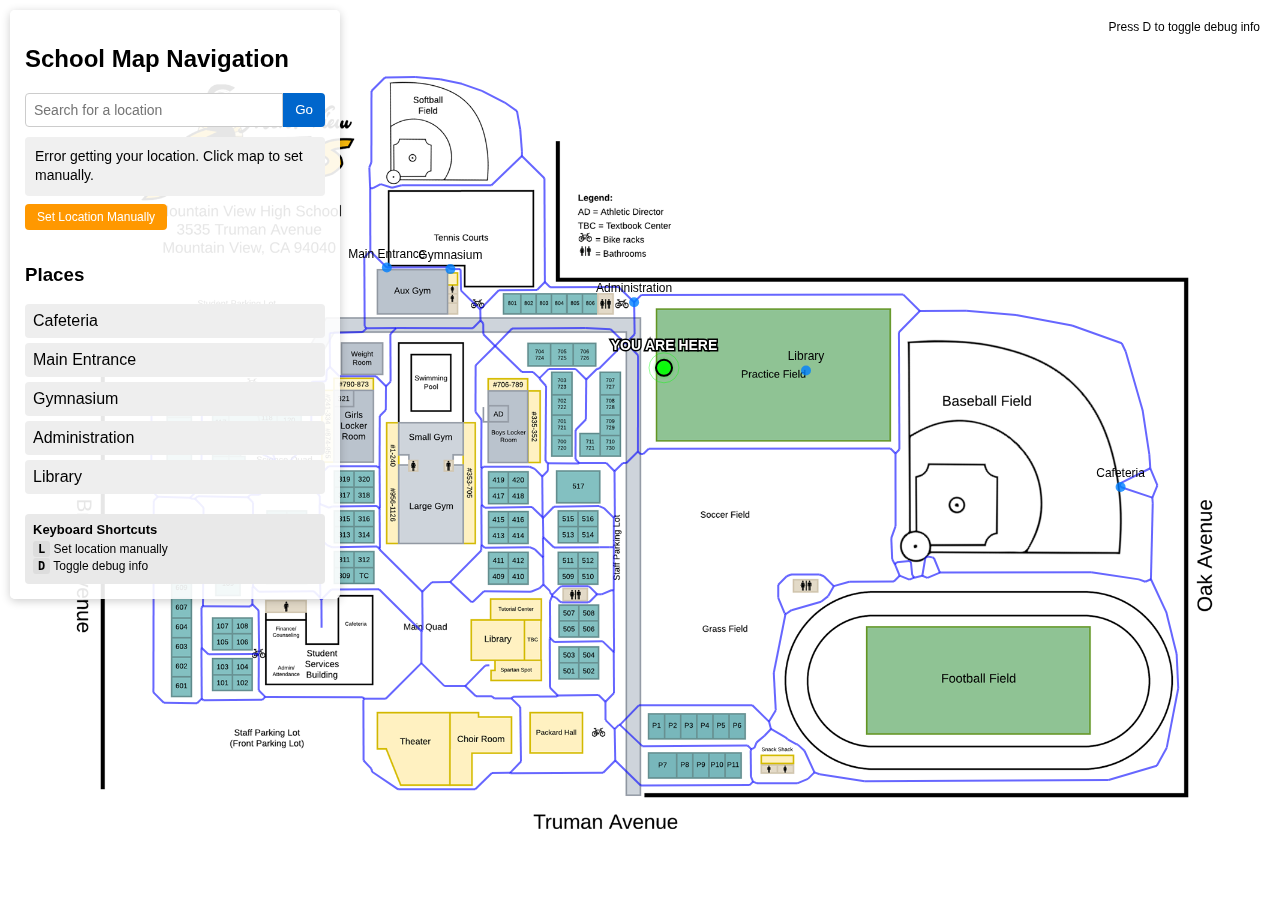
<file: www/school-map.html>
<!DOCTYPE html>
<html lang="en">
<head>
  <meta charset="UTF-8">
  <meta name="viewport" content="width=device-width, initial-scale=1.0">
  <title>School Map Navigation</title>
  <style>
    body {
      margin: 0;
      padding: 0;
      font-family: Arial, sans-serif;
      overflow: hidden;
    }

    #map-container {
      position: relative;
      width: 100vw;
      height: 100vh;
      overflow: hidden;
    }

    #canvas {
      position: absolute;
      top: 0;
      left: 0;
    }

    #controls {
      position: absolute;
      top: 10px;
      left: 10px;
      width: 300px;
      background: rgba(255, 255, 255, 0.9);
      padding: 15px;
      border-radius: 5px;
      box-shadow: 0 2px 10px rgba(0, 0, 0, 0.2);
      z-index: 1000;
    }

    #search-container {
      display: flex;
      margin-bottom: 10px;
    }

    #search-input {
      flex: 1;
      padding: 8px;
      border: 1px solid #ccc;
      border-radius: 4px 0 0 4px;
      font-size: 14px;
    }

    #search-button {
      padding: 8px 12px;
      background: #0066cc;
      color: white;
      border: none;
      border-radius: 0 4px 4px 0;
      cursor: pointer;
    }

    #location-info {
      margin-top: 10px;
      padding: 10px;
      background: #f0f0f0;
      border-radius: 4px;
      font-size: 14px;
      line-height: 1.4;
    }

    #coordinates-display {
      margin-top: 5px;
      font-family: monospace;
      font-size: 13px;
      color: #0066cc;
      font-weight: bold;
    }
    
    #copy-coords-btn {
      margin-top: 8px;
      padding: 6px 12px;
      background: #4CAF50;
      color: white;
      border: none;
      border-radius: 4px;
      cursor: pointer;
      font-size: 12px;
      display: flex;
      align-items: center;
      justify-content: center;
      gap: 5px;
    }
    
    #copy-coords-btn:hover {
      background: #45a049;
    }
    
    #copy-status {
      display: none;
      margin-top: 5px;
      color: #45a049;
      font-size: 12px;
      text-align: center;
    }

    #location-select-mode {
      display: none;
      margin-top: 10px;
      padding: 8px;
      background: rgba(255, 200, 0, 0.8);
      color: black;
      font-weight: bold;
      text-align: center;
      border-radius: 4px;
    }
    
    #manual-location-btn {
      margin-top: 8px;
      padding: 6px 12px;
      background: #ff9800;
      color: white;
      border: none;
      border-radius: 4px;
      cursor: pointer;
      font-size: 12px;
      display: flex;
      align-items: center;
      justify-content: center;
    }
    
    #manual-location-btn:hover {
      background: #e68a00;
    }
    
    #keybinds {
      margin-top: 15px;
      padding: 8px;
      background: #e9e9e9;
      border-radius: 4px;
      font-size: 12px;
    }
    
    #keybinds h4 {
      margin: 0 0 5px 0;
      font-size: 13px;
    }
    
    .keybind {
      display: flex;
      justify-content: space-between;
      margin-bottom: 3px;
    }
    
    .key {
      background: #ddd;
      padding: 1px 5px;
      border-radius: 3px;
      font-family: monospace;
      font-weight: bold;
    }

    #places-list {
      margin-top: 15px;
      max-height: 300px;
      overflow-y: auto;
    }

    .place-item {
      padding: 8px;
      margin-bottom: 5px;
      background: #eee;
      border-radius: 4px;
      cursor: pointer;
    }

    .place-item:hover {
      background: #ddd;
    }

    .place-item.selected {
      background: #d0e0f0;
      font-weight: bold;
    }

    #debug-overlay {
      position: absolute;
      top: 10px;
      right: 10px;
      background: rgba(255, 255, 255, 0.8);
      padding: 10px;
      border-radius: 5px;
      font-size: 12px;
      z-index: 1000;
    }

    #loading {
      position: absolute;
      top: 50%;
      left: 50%;
      transform: translate(-50%, -50%);
      background: rgba(0, 0, 0, 0.7);
      color: white;
      padding: 20px;
      border-radius: 5px;
      font-size: 18px;
      z-index: 2000;
    }
  </style>
</head>
<body>
  <div id="loading">Loading map data...</div>
  
  <div id="map-container">
    <canvas id="canvas"></canvas>
    
    <div id="controls">
      <h2>School Map Navigation</h2>
      <div id="search-container">
        <input type="text" id="search-input" placeholder="Search for a location">
        <button id="search-button">Go</button>
      </div>
      <div id="location-info">Your location: Waiting for GPS...</div>
      <div id="coordinates-display"></div>
      <button id="copy-coords-btn" style="display: none;">Copy Coordinates</button>
      <button id="manual-location-btn">Set Location Manually</button>
      <div id="copy-status">Coordinates copied!</div>
      <div id="location-select-mode">
        LOCATION SELECT MODE - Click anywhere on the map
      </div>
      <div id="places-list"></div>
      
      <div id="keybinds">
        <h4>Keyboard Shortcuts</h4>
        <div class="keybind">
          <span><span class="key">L</span> Set location manually</span>
        </div>
        <div class="keybind">
          <span><span class="key">D</span> Toggle debug info</span>
        </div>
      </div>
    </div>
    
    <div id="debug-overlay">
      <div>Press D to toggle debug info</div>
      <div id="debug-info" style="display: none;"></div>
    </div>
  </div>

  <script>
    // Main variables
    const canvas = document.getElementById('canvas');
    const ctx = canvas.getContext('2d');
    const searchInput = document.getElementById('search-input');
    const searchButton = document.getElementById('search-button');
    const locationInfo = document.getElementById('location-info');
    const coordinatesDisplay = document.getElementById('coordinates-display');
    const copyButton = document.getElementById('copy-coords-btn');
    const copyStatus = document.getElementById('copy-status');
    const manualLocationButton = document.getElementById('manual-location-btn');
    const placesList = document.getElementById('places-list');
    const locationSelectMode = document.getElementById('location-select-mode');
    const debugInfo = document.getElementById('debug-info');
    const loadingIndicator = document.getElementById('loading');
    
    // State variables
    let mapImage = new Image();
    let graphData = [];
    let places = [];
    let userLocation = null;
    let selectedPlace = null;
    let isLocationSelectMode = false;
    let debugMode = false;
    let pathToDestination = null;
    
    // Scale and offset values from interpolation.py
    const x_scale = 293672.2068325253;
    const y_scale = 397822.00000022055;
    const x_offset = 35848504.38460734;
    const y_offset = -14863206.834465902;
    
    // Track mouse position for crosshair
    let lastMouseX = null;
    let lastMouseY = null;
    
    // Initialize the application
    async function init() {
      try {
        // Load the map image
        await loadImage('SchoolMap.png');
        
        // Resize canvas to fit the window
        resizeCanvas();
        
        // Load graph data from CSV
        await loadGraphData('data.csv');
        
        // Try fetching data.csv directly
        if (graphData.length === 0) {
          console.log("First attempt to load CSV failed, trying alternative method...");
          await loadGraphDataDirectly();
        }
        
        // Initialize places data
        initializePlaces();
        
        // Draw the map
        drawMap();
        
        // Get user location
        getUserLocation();
        
        // Hide loading indicator
        loadingIndicator.style.display = 'none';
      } catch (error) {
        console.error('Error initializing application:', error);
        loadingIndicator.textContent = 'Error loading map data. Please refresh the page.';
      }
    }
    
    // Load the map image
    function loadImage(src) {
      return new Promise((resolve, reject) => {
        mapImage.onload = () => resolve();
        mapImage.onerror = () => reject(new Error('Failed to load image'));
        mapImage.src = src;
      });
    }
    
    // Resize canvas to fit the window
    function resizeCanvas() {
      canvas.width = window.innerWidth;
      canvas.height = window.innerHeight;
    }
    
    // Load graph data from CSV
    async function loadGraphData(csvFile) {
      try {
        const response = await fetch(csvFile);
        if (!response.ok) {
          throw new Error(`Failed to load ${csvFile}: ${response.status} ${response.statusText}`);
        }
        const csvText = await response.text();
        
        // Parse CSV
        const lines = csvText.split('\n');
        const headers = lines[0].split(',').map(h => h.trim());
        
        console.log(`CSV file loaded: ${lines.length} lines including header`);
        
        // Skip header row and parse data
        for (let i = 1; i < lines.length; i++) {
          const line = lines[i].trim();
          if (line) {
            // Handle CSV formatting issues - remove spaces after commas
            const values = line.split(',').map(v => parseFloat(v.trim()));
            if (!isNaN(values[0])) {
              // Invert the y-coordinates (y1 and y2)
              graphData.push({
                x1: values[0],
                y1: -values[1], // Invert y1
                x2: values[2],
                y2: -values[3], // Invert y2
                weight: values.length > 4 ? values[4] : 1
              });
            }
          }
        }
        
        console.log(`Loaded ${graphData.length} graph edges from CSV with inverted y-coordinates`);
        
        // Add debug info about the first few edges
        if (graphData.length > 0) {
          console.log("Sample edges with inverted y-coordinates:");
          for (let i = 0; i < Math.min(5, graphData.length); i++) {
            console.log(`Edge ${i}:`, graphData[i]);
          }
        } else {
          console.warn("No valid graph edges found in CSV file");
        }
      } catch (error) {
        console.error('Error loading CSV data:', error);
        loadingIndicator.textContent = `Error: ${error.message}`;
        throw error;
      }
    }
    
    // Alternative method to load graph data directly
    async function loadGraphDataDirectly() {
      // Hard-coded sample data as a fallback
      // This ensures the application works even if CSV loading fails
      graphData = [
        { x1: 100, y1: -200, x2: 300, y2: -400, weight: 1 },
        { x1: 300, y1: -400, x2: 500, y2: -300, weight: 1 },
        { x1: 500, y1: -300, x2: 700, y2: -500, weight: 1 },
        { x1: 700, y1: -500, x2: 900, y2: -400, weight: 1 },
        { x1: 900, y1: -400, x2: 1100, y2: -600, weight: 1 },
        { x1: 100, y1: -600, x2: 300, y2: -500, weight: 1 },
        { x1: 300, y1: -500, x2: 500, y2: -700, weight: 1 },
        { x1: 500, y1: -700, x2: 700, y2: -600, weight: 1 },
        { x1: 700, y1: -600, x2: 900, y2: -700, weight: 1 }
      ];
      
      console.log(`Loaded ${graphData.length} fallback graph edges with inverted y-coordinates`);
      
      return true;
    }
    
    // Initialize places data
    function initializePlaces() {
      // Extract unique points from graph data to use as places
      const uniquePoints = new Map();
      
      graphData.forEach(edge => {
        // Create a unique ID for each point
        const id1 = `${edge.x1},${edge.y1}`;
        const id2 = `${edge.x2},${edge.y2}`;
        
        if (!uniquePoints.has(id1)) {
          uniquePoints.set(id1, {
            id: id1,
            name: `Location ${uniquePoints.size + 1}`,
            x: edge.x1,
            y: edge.y1,
            imageX: edge.x1,
            imageY: edge.y1
          });
        }
        
        if (!uniquePoints.has(id2)) {
          uniquePoints.set(id2, {
            id: id2,
            name: `Location ${uniquePoints.size + 1}`,
            x: edge.x2,
            y: edge.y2,
            imageX: edge.x2, 
            imageY: edge.y2
          });
        }
      });
      
      // Convert map to array
      places = Array.from(uniquePoints.values());
      
      // Add some named locations (with inverted y-coordinates)
      const namedLocations = [
        { id: 'entrance', name: 'Main Entrance', x: 538.086, y: 332.921 },
        { id: 'cafeteria', name: 'Cafeteria', x: 1761, y: 698.598 },
        { id: 'library', name: 'Library', x: 1236.65, y: 504.378 },
        { id: 'gym', name: 'Gymnasium', x: 643.965, y: 335.5 },
        { id: 'admin', name: 'Administration', x: 950, y: 400 }
      ];
      
      // Find and update existing places or add new ones
      namedLocations.forEach(loc => {
        // Find the closest point in our existing places
        let closestPlace = null;
        let minDistance = Infinity;
        
        places.forEach(place => {
          const distance = Math.sqrt(
            Math.pow(place.x - loc.x, 2) + 
            Math.pow(place.y - loc.y, 2)
          );
          
          if (distance < minDistance) {
            minDistance = distance;
            closestPlace = place;
          }
        });
        
        // If we found a close match, update its name
        if (closestPlace && minDistance < 50) {
          closestPlace.name = loc.name;
          closestPlace.id = loc.id;
        } else {
          // Otherwise add as a new place
          places.push({
            id: loc.id,
            name: loc.name,
            x: loc.x,
            y: loc.y,
            imageX: loc.x,
            imageY: loc.y
          });
        }
      });
      
      // Calculate GPS coordinates for each place
      places.forEach(place => {
        const gps = imageToGpsCoordinates(place.imageX, place.imageY);
        place.longitude = gps.longitude;
        place.latitude = gps.latitude;
      });
      
      // Populate places list in UI
      updatePlacesList();
    }
    
    // Update the places list in the UI
    function updatePlacesList() {
      placesList.innerHTML = '<h3>Places</h3>';
      
      places.forEach(place => {
        if (place.name.startsWith('Location')) {
          return; // Skip unnamed locations
        }
        
        const item = document.createElement('div');
        item.className = 'place-item';
        if (selectedPlace && selectedPlace.id === place.id) {
          item.classList.add('selected');
        }
        
        item.textContent = place.name;
        item.dataset.id = place.id;
        
        item.addEventListener('click', () => {
          selectPlace(place);
        });
        
        placesList.appendChild(item);
      });
    }
    
    // Select a place
    function selectPlace(place) {
      selectedPlace = place;
      updatePlacesList();
      
      // If we have user location, find path
      if (userLocation) {
        findPath(userLocation, place);
      }
      
      // Update UI
      locationInfo.textContent = `Selected: ${place.name}`;
      
      // Redraw the map
      drawMap();
    }
    
    // Find path between two points
    function findPath(start, end) {
      // For this demo, just create a direct path
      // In a real app, you'd implement Dijkstra's algorithm here
      pathToDestination = {
        start: start,
        end: end,
        path: [
          { x: start.imageX, y: start.imageY },
          { x: end.imageX, y: end.imageY }
        ]
      };
      
      // Redraw the map
      drawMap();
    }
    
    // Draw the map and all elements
    function drawMap() {
      // Clear canvas
      ctx.clearRect(0, 0, canvas.width, canvas.height);
      
      // Calculate scale to fit map to window
      const scale = Math.min(
        canvas.width / mapImage.width,
        canvas.height / mapImage.height
      ) * 0.9;
      
      // Calculate centered position
      const offsetX = (canvas.width - mapImage.width * scale) / 2;
      const offsetY = (canvas.height - mapImage.height * scale) / 2;
      
      // Save context
      ctx.save();
      
      // Draw map image
      ctx.translate(offsetX, offsetY);
      ctx.scale(scale, scale);
      ctx.drawImage(mapImage, 0, 0);
      
      // Draw graph edges
      ctx.strokeStyle = 'rgba(0, 0, 255, 0.6)';
      ctx.lineWidth = 2 / scale;
      
      // Debug count of edges actually drawn
      let drawnEdges = 0;
      
      graphData.forEach(edge => {
        // Skip edges with NaN coordinates
        if (isNaN(edge.x1) || isNaN(edge.y1) || isNaN(edge.x2) || isNaN(edge.y2)) {
          return;
        }
        
        ctx.beginPath();
        ctx.moveTo(edge.x1, edge.y1);
        ctx.lineTo(edge.x2, edge.y2);
        ctx.stroke();
        drawnEdges++;
      });
      
      console.log(`Drew ${drawnEdges} edges out of ${graphData.length} total`);
      
      // Draw path to destination if available
      if (pathToDestination) {
        ctx.strokeStyle = 'rgba(255, 0, 0, 0.8)';
        ctx.lineWidth = 3 / scale;
        
        ctx.beginPath();
        ctx.moveTo(pathToDestination.path[0].x, pathToDestination.path[0].y);
        
        for (let i = 1; i < pathToDestination.path.length; i++) {
          ctx.lineTo(pathToDestination.path[i].x, pathToDestination.path[i].y);
        }
        
        ctx.stroke();
      }
      
      // Draw places
      places.forEach(place => {
        // Skip unnamed locations for cleaner visual
        if (place.name.startsWith('Location')) {
          return;
        }
        
        // Draw point
        ctx.beginPath();
        ctx.arc(place.imageX, place.imageY, 5 / scale, 0, Math.PI * 2);
        
        if (selectedPlace && selectedPlace.id === place.id) {
          ctx.fillStyle = 'rgba(255, 0, 0, 0.8)';
        } else {
          ctx.fillStyle = 'rgba(0, 128, 255, 0.8)';
        }
        
        ctx.fill();
        
        // Draw label
        ctx.font = `${12 / scale}px Arial`;
        ctx.fillStyle = 'black';
        ctx.textAlign = 'center';
        ctx.fillText(place.name, place.imageX, place.imageY - 10 / scale);
      });
      
      // Draw user location if available
      if (userLocation) {
        // Draw outer glow
        const glowRadius = 12 / scale;
        const gradient = ctx.createRadialGradient(
          userLocation.imageX, userLocation.imageY, 0,
          userLocation.imageX, userLocation.imageY, glowRadius
        );
        gradient.addColorStop(0, 'rgba(0, 255, 0, 0.8)');
        gradient.addColorStop(1, 'rgba(0, 255, 0, 0)');
        
        ctx.beginPath();
        ctx.arc(userLocation.imageX, userLocation.imageY, glowRadius, 0, Math.PI * 2);
        ctx.fillStyle = gradient;
        ctx.fill();
        
        // Draw position marker
        ctx.beginPath();
        ctx.arc(userLocation.imageX, userLocation.imageY, 8 / scale, 0, Math.PI * 2);
        ctx.fillStyle = 'rgba(0, 255, 0, 0.8)';
        ctx.fill();
        ctx.strokeStyle = 'black';
        ctx.lineWidth = 2 / scale;
        ctx.stroke();
        
        // Draw accuracy circle
        ctx.beginPath();
        ctx.arc(userLocation.imageX, userLocation.imageY, 15 / scale, 0, Math.PI * 2);
        ctx.strokeStyle = 'rgba(0, 255, 0, 0.4)';
        ctx.lineWidth = 1 / scale;
        ctx.stroke();
        
        // Draw "You are here" label
        ctx.font = `bold ${14 / scale}px Arial`;
        ctx.fillStyle = 'white';
        ctx.textAlign = 'center';
        ctx.textBaseline = 'bottom';
        ctx.lineWidth = 3 / scale;
        ctx.strokeStyle = 'black';
        ctx.strokeText("YOU ARE HERE", userLocation.imageX, userLocation.imageY - 15 / scale);
        ctx.fillText("YOU ARE HERE", userLocation.imageX, userLocation.imageY - 15 / scale);
        
        // Show coordinates on map if in debug mode
        if (debugMode) {
          ctx.font = `${10 / scale}px monospace`;
          ctx.fillStyle = 'black';
          ctx.textAlign = 'center';
          ctx.textBaseline = 'top';
          ctx.fillText(
            `(${userLocation.latitude.toFixed(4)}, ${userLocation.longitude.toFixed(4)})`, 
            userLocation.imageX, 
            userLocation.imageY + 20 / scale
          );
        }
      }
      
      // Draw location selection indicator when in selection mode
      if (isLocationSelectMode) {
        // Draw crosshair at mouse position
        const mouseX = lastMouseX || canvas.width / 2;
        const mouseY = lastMouseY || canvas.height / 2;
        
        // Convert to image coordinates
        const imgX = (mouseX - offsetX) / scale;
        const imgY = (mouseY - offsetY) / scale;
        
        // Only draw if within map bounds
        if (imgX >= 0 && imgX <= mapImage.width && imgY >= 0 && imgY <= mapImage.height) {
          ctx.strokeStyle = 'rgba(255, 0, 0, 0.8)';
          ctx.lineWidth = 1 / scale;
          
          // Horizontal line
          ctx.beginPath();
          ctx.moveTo(imgX - 15 / scale, imgY);
          ctx.lineTo(imgX + 15 / scale, imgY);
          ctx.stroke();
          
          // Vertical line
          ctx.beginPath();
          ctx.moveTo(imgX, imgY - 15 / scale);
          ctx.lineTo(imgX, imgY + 15 / scale);
          ctx.stroke();
          
          // Draw circle
          ctx.beginPath();
          ctx.arc(imgX, imgY, 10 / scale, 0, Math.PI * 2);
          ctx.stroke();
          
          // Show potential coordinates
          const potentialGps = imageToGpsCoordinates(imgX, imgY);
          
          ctx.font = `${10 / scale}px monospace`;
          ctx.fillStyle = 'red';
          ctx.textAlign = 'center';
          ctx.textBaseline = 'top';
          ctx.fillText(
            `(${potentialGps.latitude.toFixed(4)}, ${potentialGps.longitude.toFixed(4)})`, 
            imgX, 
            imgY + 20 / scale
          );
        }
      }
      
      // Restore context
      ctx.restore();
      
      // Update debug info if enabled
      if (debugMode) {
        updateDebugInfo();
      }
    }
    
    // Get user location
    function getUserLocation() {
      if (navigator.geolocation) {
        navigator.geolocation.getCurrentPosition(
          position => {
            console.log('GPS location:', position.coords.latitude, position.coords.longitude);
            
            // Convert GPS to image coordinates
            const imgCoords = gpsToImageCoordinates(
              position.coords.longitude,
              position.coords.latitude
            );
            
            console.log('Converted to image coordinates:', imgCoords);
            
            // Check if coordinates are within reasonable bounds
            const isInBounds = imgCoords.x > -2000 && imgCoords.x < 3000 && 
                              imgCoords.y > -2000 && imgCoords.y < 1000;
            
            if (!isInBounds) {
              console.warn('GPS coordinates converted to out-of-bounds image coordinates');
              
              // Use a hardcoded position in the center of the school
              userLocation = {
                latitude: 37.36,
                longitude: -122.067,
                imageX: 1000, // Center X coordinate
                imageY: 500  // Center Y coordinate (positive now with inverted system)
              };
              
              locationInfo.textContent = `Your location: [Default]`;
              updateCoordinatesDisplay(userLocation.latitude, userLocation.longitude);
            } else {
              userLocation = {
                latitude: position.coords.latitude,
                longitude: position.coords.longitude,
                imageX: imgCoords.x,
                imageY: imgCoords.y
              };
              
              locationInfo.textContent = `Your current location:`;
              updateCoordinatesDisplay(position.coords.latitude, position.coords.longitude);
            }
            
            // Redraw the map
            drawMap();
          },
          error => {
            console.error('Error getting location:', error);
            locationInfo.textContent = 'Error getting your location. Click map to set manually.';
            coordinatesDisplay.textContent = '';
            
            // Set a default location in the center of the school
            userLocation = {
              latitude: 37.36,
              longitude: -122.067,
              imageX: 1000, // Center X coordinate
              imageY: 500  // Center Y coordinate (positive now with inverted system)
            };
            
            // Redraw the map
            drawMap();
          }
        );
      } else {
        locationInfo.textContent = 'Geolocation is not supported by this browser.';
        coordinatesDisplay.textContent = '';
        
        // Set a default location
        userLocation = {
          latitude: 37.36,
          longitude: -122.067,
          imageX: 1000, // Center X coordinate
          imageY: 500  // Center Y coordinate (positive now with inverted system)
        };
        
        // Redraw the map
        drawMap();
      }
    }
    
    // Helper function to update coordinates display
    function updateCoordinatesDisplay(latitude, longitude) {
      const latDirection = latitude >= 0 ? 'N' : 'S';
      const lonDirection = longitude >= 0 ? 'E' : 'W';
      
      // Create formatted coordinates strings
      const latFormatted = `${Math.abs(latitude).toFixed(6)}° ${latDirection}`;
      const lonFormatted = `${Math.abs(longitude).toFixed(6)}° ${lonDirection}`;
      
      // Display the coordinates in the coordinates display element
      coordinatesDisplay.innerHTML = `
        <div>Latitude: ${latFormatted}</div>
        <div>Longitude: ${lonFormatted}</div>
      `;
      
      // Show the copy button
      copyButton.style.display = 'block';
    }
    
    // Copy coordinates to clipboard
    copyButton.addEventListener('click', () => {
      if (!userLocation) return;
      
      const latDirection = userLocation.latitude >= 0 ? 'N' : 'S';
      const lonDirection = userLocation.longitude >= 0 ? 'E' : 'W';
      
      // Format for clipboard
      const coordsText = `${Math.abs(userLocation.latitude).toFixed(6)}° ${latDirection}, ${Math.abs(userLocation.longitude).toFixed(6)}° ${lonDirection}`;
      
      // Use Clipboard API
      navigator.clipboard.writeText(coordsText).then(() => {
        // Show copied status
        copyStatus.style.display = 'block';
        
        // Hide after 2 seconds
        setTimeout(() => {
          copyStatus.style.display = 'none';
        }, 2000);
      }).catch(err => {
        console.error('Failed to copy coordinates: ', err);
        alert('Could not copy coordinates to clipboard');
      });
    });
    
    // Convert GPS coordinates to image coordinates
    function gpsToImageCoordinates(longitude, latitude) {
      // Use the transformation from interpolation.py
      // Original formula: x = longitude * x_scale + x_offset; y = latitude * y_scale + y_offset
      
      console.log(`Converting GPS: long ${longitude}, lat ${latitude}`);
      console.log(`Using scales: x_scale ${x_scale}, y_scale ${y_scale}`);
      console.log(`Using offsets: x_offset ${x_offset}, y_offset ${y_offset}`);
      
      // Apply transformation
      const x = longitude * x_scale + x_offset;
      const y = -(latitude * y_scale + y_offset); // Invert y-coordinate
      
      // If resulting coordinates seem unreasonable, use a fallback
      // The image coordinates should be roughly in the range of the map dimensions
      if (Math.abs(x) > 10000 || Math.abs(y) > 10000) {
        console.warn(`Transformed coordinates (${x}, ${y}) seem out of reasonable range`);
        
        // Try alternative transformation (simpler linear mapping)
        // Map from typical GPS range to image coordinates
        // For Cupertino area - roughly (37.32, -122.03) to (37.36, -122.07)
        
        // Simple linear mapping as fallback
        const mapWidth = 2000;  // Approximate width of the map in pixels
        const mapHeight = 1000; // Approximate height of the map in pixels
        
        // GPS bounds for the area (approximate)
        const lonMin = -122.07;
        const lonMax = -122.03;
        const latMin = 37.32;
        const latMax = 37.36;
        
        // Convert using linear interpolation with inverted y-axis
        const x2 = mapWidth * (longitude - lonMin) / (lonMax - lonMin);
        // For inverted y-axis, we now use (latitude - latMin) directly, not (1 - ...)
        const y2 = mapHeight * ((latitude - latMin) / (latMax - latMin));
        
        console.log(`Using fallback transformation: (${x2}, ${y2})`);
        return { x: x2, y: y2 };
      }
      
      console.log(`Transformed coordinates: (${x}, ${y})`);
      return { x, y };
    }
    
    // Convert image coordinates to GPS coordinates
    function imageToGpsCoordinates(x, y) {
      // Check if we should use the fallback transformation
      if (Math.abs(x) > 10000 || Math.abs(y) > 10000) {
        // Use inverse of the fallback transformation
        const mapWidth = 2000;
        const mapHeight = 1000;
        
        // GPS bounds for the area (approximate)
        const lonMin = -122.07;
        const lonMax = -122.03;
        const latMin = 37.32;
        const latMax = 37.36;
        
        // Convert using linear interpolation with inverted y-axis
        const longitude = lonMin + (x / mapWidth) * (lonMax - lonMin);
        // For inverted y-axis
        const latitude = latMin + (y / mapHeight) * (latMax - latMin);
        
        return { longitude, latitude };
      }
      
      // Inverse of the transformation from interpolation.py with inverted y
      const longitude = (x - x_offset) / x_scale;
      const latitude = -(y - y_offset) / y_scale; // Invert y-coordinate calculation
      return { longitude, latitude };
    }
    
    // Update debug info
    function updateDebugInfo() {
      if (!debugMode) return;
      
      let html = '<h3>Debug Info</h3>';
      
      if (userLocation) {
        html += '<p><strong>User Location:</strong><br>';
        html += `GPS: ${userLocation.latitude.toFixed(8)}° ${userLocation.latitude >= 0 ? 'N' : 'S'}, `;
        html += `${Math.abs(userLocation.longitude).toFixed(8)}° ${userLocation.longitude >= 0 ? 'E' : 'W'}<br>`;
        html += `Image: (${userLocation.imageX.toFixed(1)}, ${userLocation.imageY.toFixed(1)})</p>`;
      }
      
      if (selectedPlace) {
        html += `<p><strong>Selected Place:</strong> ${selectedPlace.name}<br>`;
        html += `GPS: ${selectedPlace.latitude.toFixed(8)}° ${selectedPlace.latitude >= 0 ? 'N' : 'S'}, `;
        html += `${Math.abs(selectedPlace.longitude).toFixed(8)}° ${selectedPlace.longitude >= 0 ? 'E' : 'W'}<br>`;
        html += `Image: (${selectedPlace.imageX.toFixed(1)}, ${selectedPlace.imageY.toFixed(1)})</p>`;
      }
      
      html += `<p><strong>Map Data:</strong><br>`;
      html += `Graph: ${graphData.length} edges<br>`;
      html += `Places: ${places.length} locations</p>`;
      
      debugInfo.innerHTML = html;
    }
    
    // Handle search button click
    searchButton.addEventListener('click', () => {
      const searchTerm = searchInput.value.trim().toLowerCase();
      if (!searchTerm) return;
      
      // Find matching places
      const matches = places.filter(place => 
        place.name.toLowerCase().includes(searchTerm)
      );
      
      if (matches.length > 0) {
        // Select the first match
        selectPlace(matches[0]);
        searchInput.value = '';
      } else {
        alert('No matching places found');
      }
    });
    
    // Allow Enter key to trigger search
    searchInput.addEventListener('keydown', event => {
      if (event.key === 'Enter') {
        searchButton.click();
      }
    });
    
    // Handle location select mode keyboard shortcut (Ctrl+Shift+L)
    document.addEventListener('keydown', event => {
      if (event.key.toLowerCase() === 'l' && event.ctrlKey && event.shiftKey) {
        event.preventDefault();
        
        isLocationSelectMode = !isLocationSelectMode;
        locationSelectMode.style.display = isLocationSelectMode ? 'block' : 'none';
        
        if (isLocationSelectMode) {
          canvas.style.cursor = 'crosshair';
          locationInfo.textContent = 'Click on the map to set your location';
        } else {
          canvas.style.cursor = 'default';
          if (userLocation) {
            locationInfo.textContent = 'Your location:';
            updateCoordinatesDisplay(userLocation.latitude, userLocation.longitude);
          } else {
            locationInfo.textContent = 'Your location: Not set';
          }
        }
      } else if (event.key.toLowerCase() === 'd') {
        // Toggle debug mode
        debugMode = !debugMode;
        debugInfo.style.display = debugMode ? 'block' : 'none';
        
        if (debugMode) {
          updateDebugInfo();
        }
      }
    });
    
    // Set up manual location button
    manualLocationButton.addEventListener('click', () => {
      // Enter location select mode
      isLocationSelectMode = true;
      locationSelectMode.style.display = 'block';
      canvas.style.cursor = 'crosshair';
      locationInfo.textContent = 'Click anywhere on the map to set your location';
    });
    
    // Get clicked location - Alternative keybind (L key alone)
    document.addEventListener('keydown', event => {
      if (event.key.toLowerCase() === 'l' && !event.ctrlKey && !event.shiftKey) {
        // Toggle location select mode
        isLocationSelectMode = !isLocationSelectMode;
        locationSelectMode.style.display = isLocationSelectMode ? 'block' : 'none';
        
        if (isLocationSelectMode) {
          canvas.style.cursor = 'crosshair';
          locationInfo.textContent = 'LOCATION SELECT MODE: Click anywhere on the map';
        } else {
          canvas.style.cursor = 'default';
          if (userLocation) {
            locationInfo.textContent = 'Your location:';
            updateCoordinatesDisplay(userLocation.latitude, userLocation.longitude);
          } else {
            locationInfo.textContent = 'Your location: Not set';
          }
        }
      }
    });
    
    // Handle map clicks for location selection
    canvas.addEventListener('click', event => {
      if (!isLocationSelectMode) return;
      
      // Calculate scale to fit map to window
      const scale = Math.min(
        canvas.width / mapImage.width,
        canvas.height / mapImage.height
      ) * 0.9;
      
      // Calculate centered position
      const offsetX = (canvas.width - mapImage.width * scale) / 2;
      const offsetY = (canvas.height - mapImage.height * scale) / 2;
      
      // Convert click position to image coordinates
      const imageX = (event.clientX - offsetX) / scale;
      const imageY = (event.clientY - offsetY) / scale;
      
      // Only accept clicks within the image bounds
      if (imageX >= 0 && imageX <= mapImage.width && imageY >= 0 && imageY <= mapImage.height) {
        // Convert to GPS coordinates
        const gps = imageToGpsCoordinates(imageX, imageY);
        
        console.log('Manual location set:', gps);
        
        // Update user location
        userLocation = {
          latitude: gps.latitude,
          longitude: gps.longitude,
          imageX: imageX,
          imageY: imageY
        };
        
        // Update UI
        locationInfo.textContent = 'Your selected location:';
        updateCoordinatesDisplay(gps.latitude, gps.longitude);
        
        // If a place is selected, find path
        if (selectedPlace) {
          findPath(userLocation, selectedPlace);
        }
        
        // Exit location select mode
        isLocationSelectMode = false;
        locationSelectMode.style.display = 'none';
        canvas.style.cursor = 'default';
        
        // Update debug info if enabled
        if (debugMode) {
          updateDebugInfo();
        }
        
        // Redraw the map
        drawMap();
      }
    });
    
    // Handle window resize
    window.addEventListener('resize', () => {
      resizeCanvas();
      drawMap();
    });
    
    // Track mouse position for crosshair
    canvas.addEventListener('mousemove', event => {
      lastMouseX = event.clientX;
      lastMouseY = event.clientY;
      
      // Redraw the map if in location select mode
      if (isLocationSelectMode) {
        drawMap();
      }
    });
    
    // Start the application
    init();
    
    // Debug message to verify the script ran completely
    console.log('Map application initialized');
  </script>
</body>
</html>
</file>
